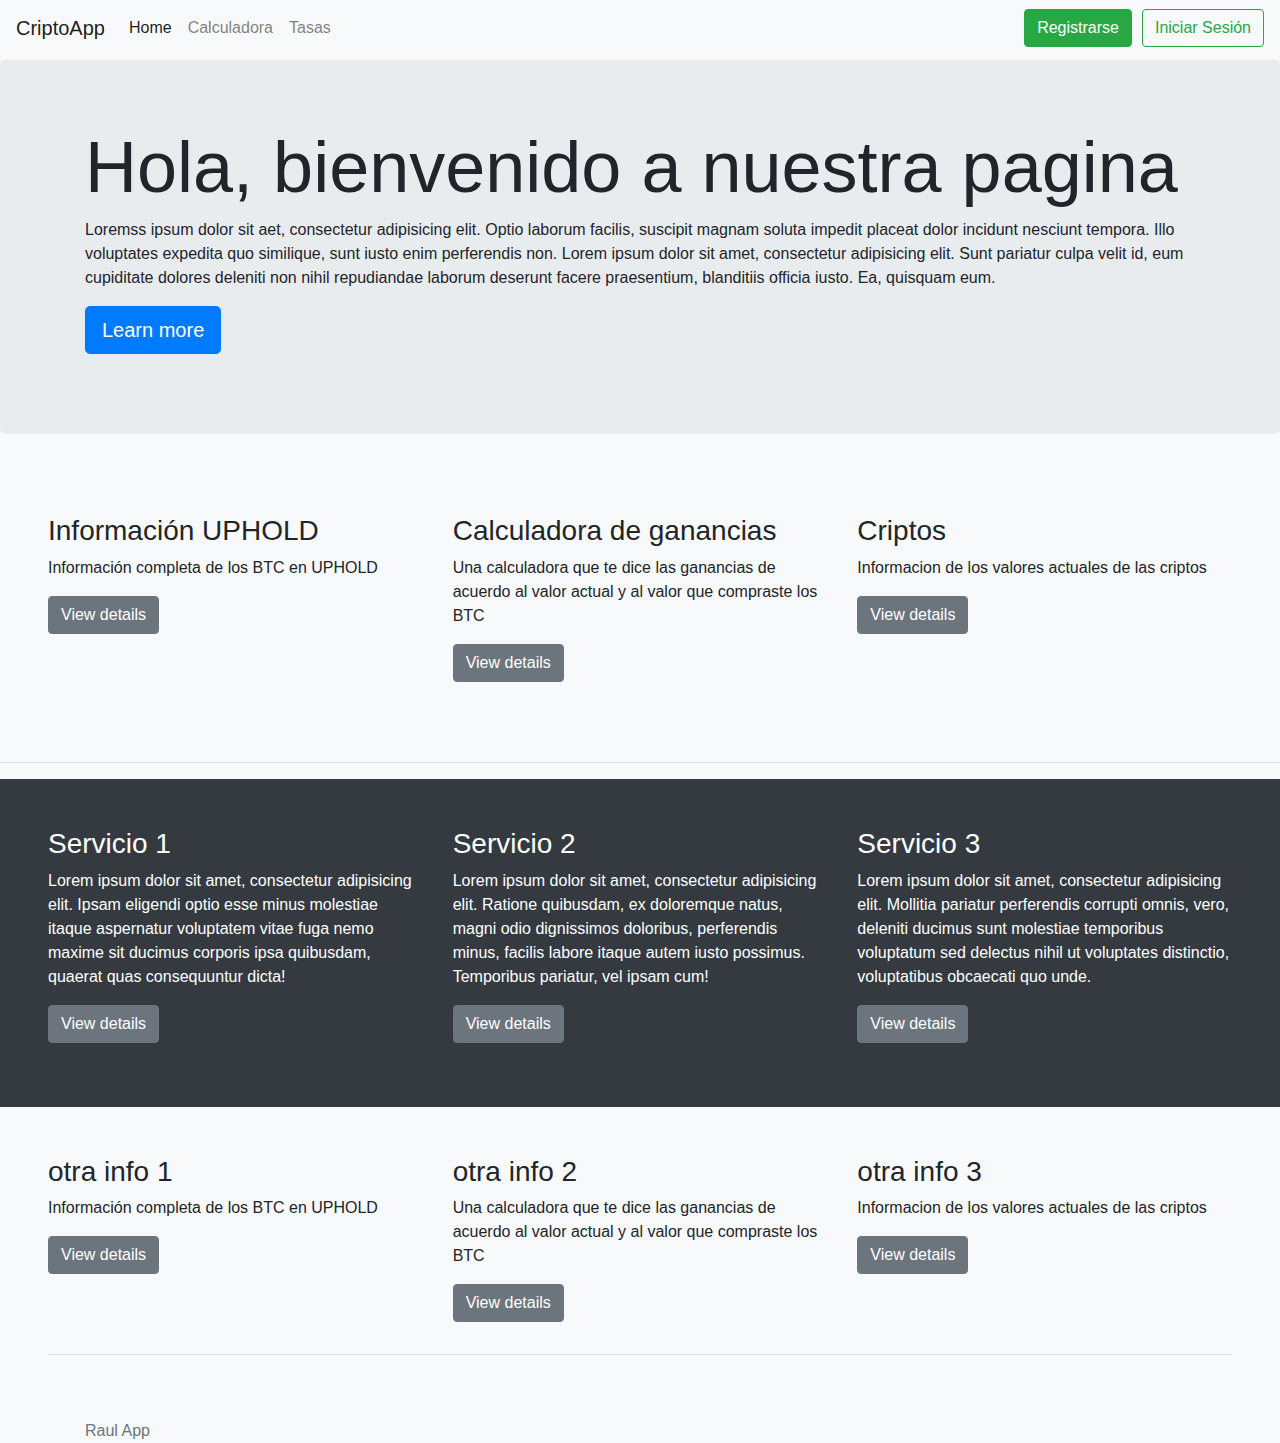
<file: vistas/index.html>
<!DOCTYPE html>
<html>

<head>
	<title>Dashboard</title>
	<meta charset="utf-8">
	<meta autor="Raul">
	<meta name="viewport" content="width=device-width, initial-scale=1, shrink-to-fit=no">
	<!-- <link rel="stylesheet" href="https://stackpath.bootstrapcdn.com/bootstrap/4.1.3/css/bootstrap.min.css" integrity="sha384-MCw98/SFnGE8fJT3GXwEOngsV7Zt27NXFoaoApmYm81iuXoPkFOJwJ8ERdknLPMO" crossorigin="anonymous"> -->
	<link rel="stylesheet" href="../bootstrap-4.1.3-dist/css/bootstrap.css">
	<script src="../bootstrap-4.1.3-dist/jquery-3.3.1.min.js"></script>
	<link rel="stylesheet" type="text/css" href="./estilos2.css">

</head>



<body class="bg-light ">
	<header>
		<nav class="navbar fixed-top navbar-expand-md navbar-light bg-light">
			<a class="navbar-brand" href="./index.html">CriptoApp</a>
			<button class="navbar-toggler" type="button" data-toggle="collapse" data-target="#navbarSupportedContent"
			 aria-controls="navbarSupportedContent" aria-expanded="false" aria-label="Toggle navigation">
				<span class="navbar-toggler-icon"></span>
			</button>

			<div class="collapse navbar-collapse" id="navbarSupportedContent">
				<ul class="navbar-nav mr-auto">
					<li class="nav-item active">
						<a class="nav-link" href="#top">Home <span class="sr-only">(current)</span></a>
					</li>
					<li class="nav-item">
						<a class="nav-link" href="./calculadora.html">Calculadora</a>
					</li>
					<li class="nav-item">
						<a class="nav-link " href="./tasas.html">Tasas</a>
					</li>
				</ul>
				<form class="form-inline my-2 my-lg-0">
					<a id="btn_registro" class="btn btn-outline-success active" href="./registro.html" role="button">Registrarse</a>
					<a id="btn_login" class="btn btn-outline-success" href="./login.html" role="button">Iniciar Sesión</a>
				</form>
			</div>
		</nav>

	</header>

	<main>
		<div class="jumbotron" id="top">
			<div class="container text-left">
				<h1 class="display-3">Hola, bienvenido a nuestra pagina </h1>
				<p>
					Loremss ipsum dolor sit aet, consectetur adipisicing elit. Optio laborum facilis, suscipit magnam soluta impedit
					placeat dolor incidunt nesciunt tempora. Illo voluptates expedita quo similique, sunt iusto enim perferendis non.
					Lorem ipsum dolor sit amet, consectetur adipisicing elit. Sunt pariatur culpa velit id, eum cupiditate dolores
					deleniti non nihil repudiandae laborum deserunt facere praesentium, blanditiis officia iusto. Ea, quisquam eum. 
				<p>
				<a class="btn btn-primary btn-lg" href="#" role="button">Learn more</a></p>
			</div>
		</div>
		<div class="container-fluid segmento p-5">
			<!-- Example row of columns -->
			<div class="row">
				<div class="col-md-4">
					<h3>Información UPHOLD</h3>
					<p>Información completa de los BTC en UPHOLD</p>
					<p><a class="btn btn-secondary" href="./full_info.html" role="button">View details </a></p>
				</div>
				<div class="col-md-4">
					<h3>Calculadora de ganancias</h3>
					<p>Una calculadora que te dice las ganancias de acuerdo al valor actual y al valor que compraste los BTC </p>
					<p><a class="btn btn-secondary" href="./full_info.html#calculadora" role="button">View details </a></p>
				</div>
				<div class="col-md-4">
					<h3>Criptos </h3>
					<p id="cuidado">Informacion de los valores actuales de las criptos </p>
					<p id="cuidado"><a role="button" href="" class="btn btn-secondary"> View details</a></p>
				</div>
			</div>
		</div>
		<hr>

		<div class="container-fluid bg-dark segmento p-5">
			<div class="row">
				<div class="col-md-4">
					<h3 class="text-white">Servicio 1 </h3>
					<p class="text-white">Lorem ipsum dolor sit amet, consectetur adipisicing elit. Ipsam eligendi optio esse minus
						molestiae itaque aspernatur voluptatem vitae fuga nemo maxime sit ducimus corporis ipsa quibusdam, quaerat quas
						consequuntur dicta!</p>
					<p><a class="btn btn-secondary" href="./full_info.html" role="button">View details </a></p>
				</div>
				<div class="col-md-4">
					<h3 class="text-white">Servicio 2</h3>
					<p class="text-white">Lorem ipsum dolor sit amet, consectetur adipisicing elit. Ratione quibusdam, ex doloremque
						natus, magni odio dignissimos doloribus, perferendis minus, facilis labore itaque autem iusto possimus.
						Temporibus
						pariatur, vel ipsam cum!</p>
					<p><a class="btn btn-secondary" href="./full_info.html#calculadora" role="button">View details </a></p>
				</div>
				<div class="col-md-4">
					<h3 class="text-white">Servicio 3</h3>
					<p class="text-white">Lorem ipsum dolor sit amet, consectetur adipisicing elit. Mollitia pariatur perferendis
						corrupti omnis, vero, deleniti ducimus sunt molestiae temporibus voluptatum sed delectus nihil ut voluptates
						distinctio, voluptatibus obcaecati quo unde. </p>
					<p><a role="button" href="" class="btn btn-secondary"> View details</a></p>
				</div>
			</div>
		</div>


		<div class="container-fluid segmento p-5">
			<!-- Example row of columns -->
			<div class="row">
				<div class="col-md-4">
					<h3>otra info 1</h3>
					<p>Información completa de los BTC en UPHOLD</p>
					<p><a class="btn btn-secondary" href="./full_info.html" role="button">View details </a></p>
				</div>
				<div class="col-md-4">
					<h3>otra info 2</h3>
					<p>Una calculadora que te dice las ganancias de acuerdo al valor actual y al valor que compraste los BTC </p>
					<p><a class="btn btn-secondary" href="./full_info.html#calculadora" role="button">View details </a></p>
				</div>
				<div class="col-md-4">
					<h3>otra info 3</h3>
					<p>Informacion de los valores actuales de las criptos </p>
					<p><a role="button" href="" class="btn btn-secondary"> View details</a></p>
				</div>
		</div>
		<hr>
	</main>
	<footer class="footer ">
		<div class="container">
			<span class="text-muted text-center">Raul App </span>
		</div>
	</footer>

	
	<script src="../bootstrap-4.1.3-dist/popper.js"></script>
	<script src="../bootstrap-4.1.3-dist/js/bootstrap.js"></script>
	<script src="../prueba.js"></script>
</body>


</html>
</file>
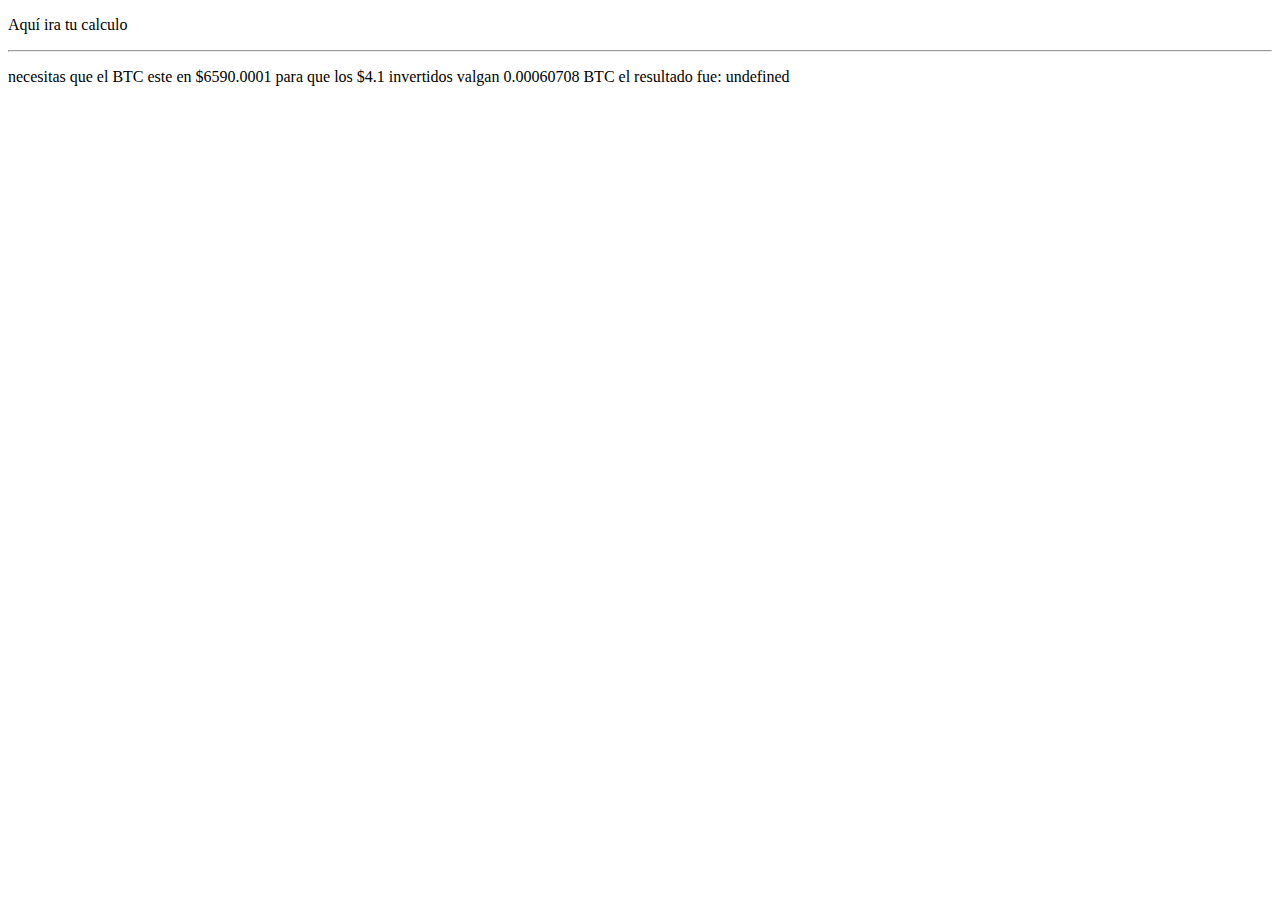
<file: vistas/calculo.html>
<!DOCTYPE html>
<html>
<head>
	<title>calculo</title>
	<meta charset="utf-8">
</head>
<body>
	<p>Aquí ira tu calculo <br></p><hr>
	<p id="calculo"></p>
	<script type="text/javascript">
 	 	console.log("entre");
		var btc= 1;
		var tasa_usd = 6590.0001;
		var usd = 4.10;
		var xbtc= 0.00060708;
		var x1;
		var bandera= false;
				console.log("btc:"+btc);
				console.log("usd:"+usd);
				console.log("tasa_usd:"+tasa_usd);
				console.log("xbtc:"+xbtc);
		while (bandera)
		{
			console.log("entro");
			x1 = (usd*btc)/tasa_usd;

			if (x1 == xbtc) {
				console.log("entro");
				console.log("btc:"+btc);
				console.log("usd:"+usd);
				console.log("tasa_usd:"+tasa_usd);
				console.log("xbtc:"+xbtc);
				bandera = true;
			}else
			{	
				console.log("entro1 ");
				tasa_usd = tasa_usd + 0.0001;
				tasa_usd.toFixed(8);
				console.log("entro2");
				console.log("btc:"+btc);
				console.log("usd:"+usd);
				console.log("tasa_usd:"+tasa_usd);
				console.log("xbtc:"+xbtc);
			}

		}


		


		document.writeln("necesitas que el BTC este en $"+tasa_usd+" para que los $"+usd+" invertidos valgan "+xbtc +" BTC el resultado fue: "+x1 );



	</script>




</body>
</html>
</file>
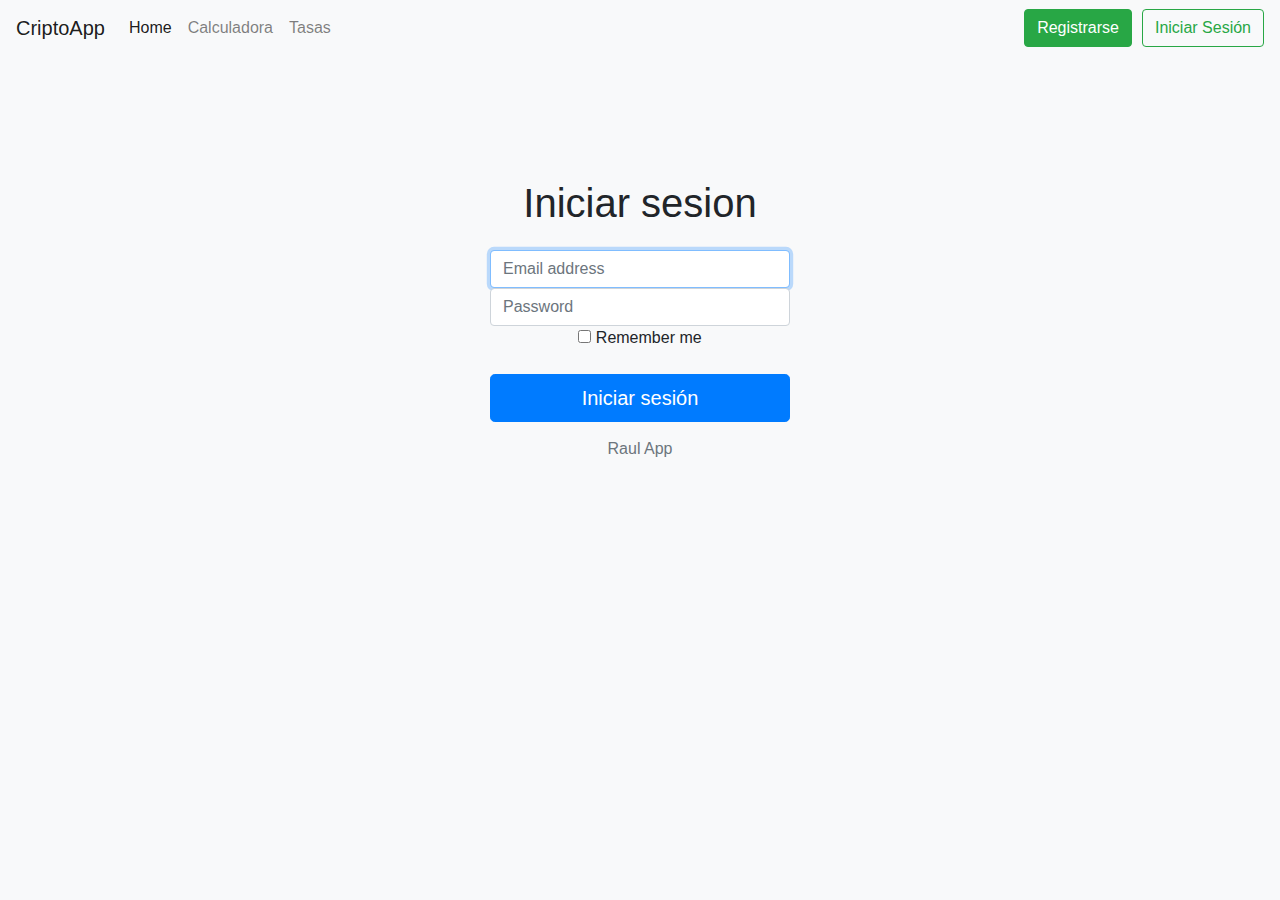
<file: vistas/login.html>
<!DOCTYPE html>
<html lang="en">

<head>
	<title> Iniciar Sesión</title>
	<meta charset="utf-8">
	<meta autor="Raul">
	<meta name="viewport" content="width=device-width, initial-scale=1, shrink-to-fit=no">
	<link rel="stylesheet" href="../bootstrap-4.1.3-dist/css/bootstrap.css">
	<link rel="stylesheet" type="text/css" href="./estilos2.css">
</head>



<body class="text-center bg-light">
	<header>
		<nav class="navbar fixed-top navbar-expand-md navbar-light bg-light">
			<a class="navbar-brand" href="./index.html">CriptoApp</a>
			<button class="navbar-toggler" type="button" data-toggle="collapse" data-target="#navbarSupportedContent"
			 aria-controls="navbarSupportedContent" aria-expanded="false" aria-label="Toggle navigation">
				<span class="navbar-toggler-icon"></span>
			</button>

			<div class="collapse navbar-collapse" id="navbarSupportedContent">
				<ul class="navbar-nav mr-auto">
					<li class="nav-item active">
						<a class="nav-link" href="#top">Home <span class="sr-only">(current)</span></a>
					</li>
					<li class="nav-item">
						<a class="nav-link" href="./calculadora.html">Calculadora</a>
					</li>
					<li class="nav-item">
						<a class="nav-link " href="./tasas.html">Tasas</a>
					</li>
				</ul>
				<form class="form-inline my-2 my-lg-0">
					<a id="btn_registro" class="btn btn-outline-success active" href="./registro.html" role="button">Registrarse</a>
					<a id="btn_login" class="btn btn-outline-success" href="./login.html" role="button">Iniciar Sesión</a>
				</form>
			</div>
		</nav>
	</header>
	<main>
		<div id="login" class="container-fluid">

			<h1>Iniciar sesion</h1>
			<form id="form-signin">
				<label for="inputEmail" class="sr-only ">Email address</label>
				<input type="email" id="inputEmail" class="form-control" placeholder="Email address" required autofocus>
				<label for="inputPassword" class="sr-only">Password</label>
				<input type="password" id="inputPassword" class="form-control" placeholder="Password" required>
				<div class="checkbox mb-3 text-center">
					<label>
						<input type="checkbox" value="remember-me"> Remember me
					</label>
				</div>
				<button class="btn btn-lg btn-primary btn-block" type="submit">Iniciar sesión</button>
			</form>
		</div>
	</main>

	<footer class="footer text center">
		<div class="container">
			<span class="text-muted">Raul App</span>
		</div>
	</footer>

	<script src="../bootstrap-4.1.3-dist/jquery-3.3.1.min.js"></script>
	<script src="../bootstrap-4.1.3-dist/popper.js"></script>
	<script src="../bootstrap-4.1.3-dist/js/bootstrap.js"></script>
</body>

</html>
</file>
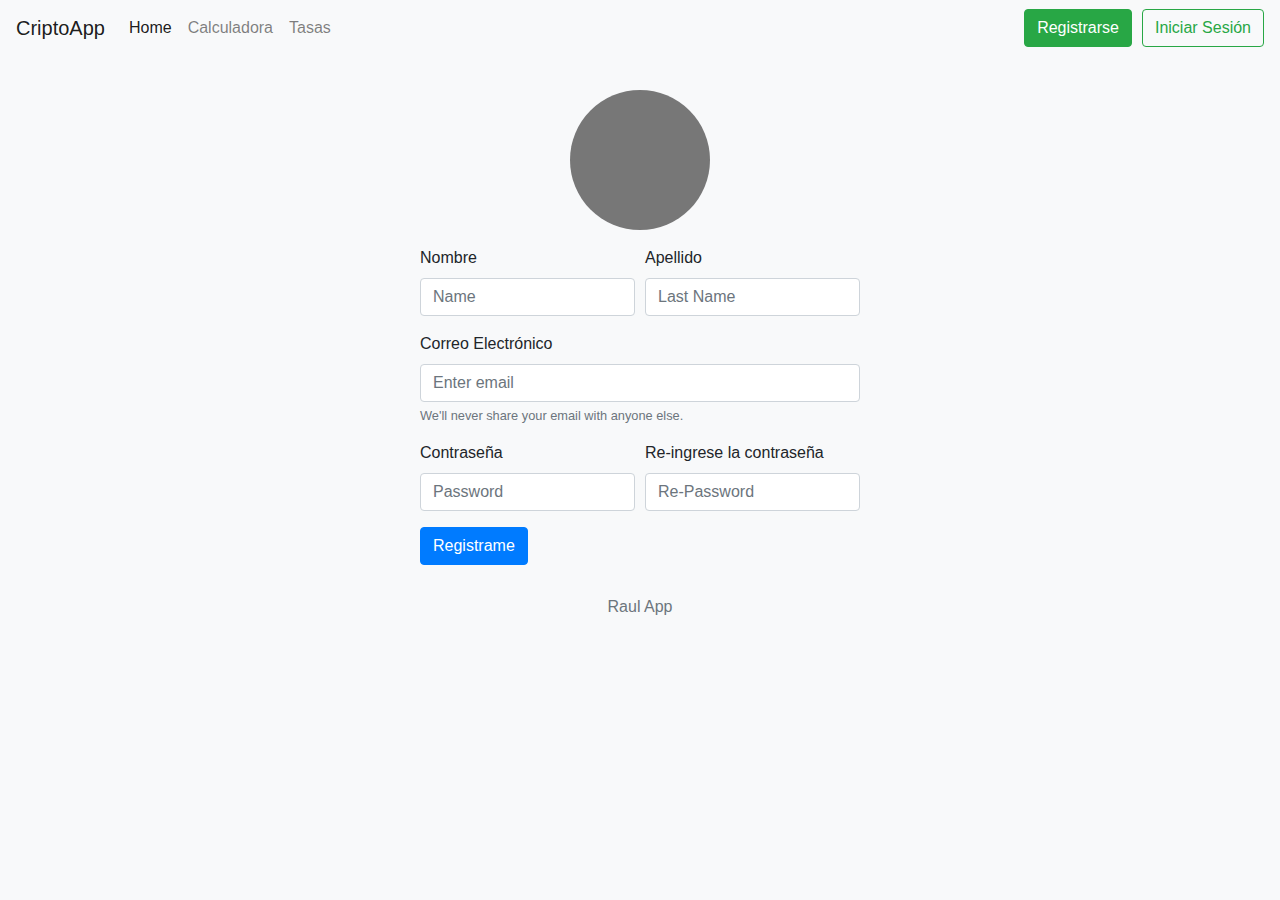
<file: vistas/perfil.html>
<html lang="en">

<head>
    <meta charset="UTF-8">
    <meta autor="Raul">
    <meta name="viewport" content="width=device-width, initial-scale=1, shrink-to-fit=no">
    <link rel="stylesheet" href="../bootstrap-4.1.3-dist/css/bootstrap.css">
    <link rel="stylesheet" type="text/css" href="./estilos2.css">
    <title>Perfil de usuario</title>
</head>

<body class="container bg-light">
    <header>
        <nav class="navbar fixed-top navbar-expand-md navbar-light bg-light">
            <a class="navbar-brand" href="./index.html">CriptoApp</a>
            <button class="navbar-toggler" type="button" data-toggle="collapse" data-target="#navbarSupportedContent"
                aria-controls="navbarSupportedContent" aria-expanded="false" aria-label="Toggle navigation">
                <span class="navbar-toggler-icon"></span>
            </button>

            <div class="collapse navbar-collapse" id="navbarSupportedContent">
                <ul class="navbar-nav mr-auto">
                    <li class="nav-item active">
                        <a class="nav-link" href="#top">Home <span class="sr-only">(current)</span></a>
                    </li>
                    <li class="nav-item">
                        <a class="nav-link" href="./calculadora.html">Calculadora</a>
                    </li>
                    <li class="nav-item">
                        <a class="nav-link " href="./tasas.html">Tasas</a>
                    </li>
                </ul>
                <form class="form-inline my-2 my-lg-0">
                    <a id="btn_registro" class="btn btn-outline-success active" href="./registro.html" role="button">Registrarse</a>
                    <a id="btn_login" class="btn btn-outline-success" href="./login.html" role="button">Iniciar Sesión</a>
                </form>
            </div>
        </nav>


    </header>


    <main id="perfil">
        <div class="container">

            <form id="form-register">
                <div class="row ">
                    <div class="mx-auto mb-3  ">
                        <img id="imagen" class="rounded-circle" src="[data-uri]"
                            alt="Generic placeholder image" width="140" height="140">
                    </div>
                </div>
                <div class="form-row">
                    <div class="form-group col-6">
                        <label for="exampleNombre">Nombre</label>
                        <input type="text" class="form-control" id="exampleNombre" placeholder="Name">
                    </div>

                    <div class="form-group col-6">
                        <label for="exampleApellido">Apellido</label>
                        <input type="text" class="form-control" id="exampleApellido" placeholder="Last Name">
                    </div>
                </div>
                <div class="form-group">
                    <label for="exampleInputEmail1">Correo Electrónico</label>
                    <input type="email" class="form-control" id="exampleInputEmail1" aria-describedby="emailHelp"
                        placeholder="Enter email">
                    <small id="emailHelp" class="form-text text-muted">We'll never share your email with anyone else.</small>
                </div>

                <div class="form-row">
                    <div class="form-group col-6">
                        <label for="exampleInputPassword1">Contraseña</label>
                        <input type="password" class="form-control" id="exampleInputPassword1" placeholder="Password">
                    </div>

                    <div class="form-group col-6">
                        <label for="exampleInputPassword2">Re-ingrese la contraseña</label>
                        <input type="password" class="form-control" id="exampleInputPassword2" placeholder="Re-Password">
                    </div>
                </div>
                
                <button type="submit" class=" btn  btn-primary">Registrame</button>
                
                
            </form>
        </div>

    </main>



    <footer class="footer text-center">
        <div class="container">
            <span class="text-muted ">Raul App </span>
        </div>
    </footer>

    <script src="../bootstrap-4.1.3-dist/jquery-3.3.1.min.js"></script>
    <script src="../bootstrap-4.1.3-dist/popper.js"></script>
    <script src="../bootstrap-4.1.3-dist/js/bootstrap.js"></script>
</body>

</html>
</file>
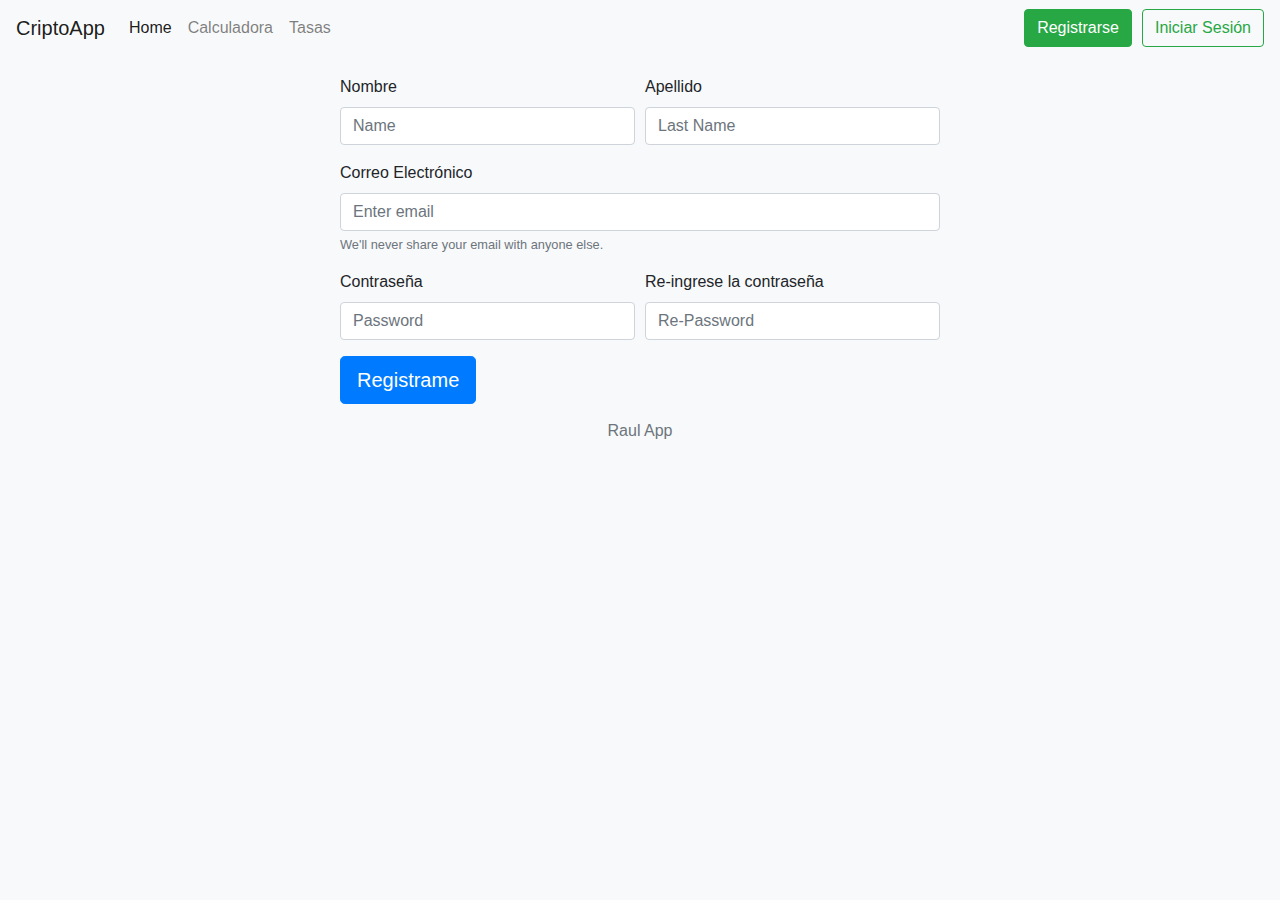
<file: vistas/registro.html>
<!DOCTYPE html>
<html lang="en">
<head>
	<title>Registro</title>
	<meta charset="utf-8">
	<meta autor="Raul">
	<meta name="viewport" content="width=device-width, initial-scale=1, shrink-to-fit=no">
	<!-- <link rel="stylesheet" href="https://stackpath.bootstrapcdn.com/bootstrap/4.1.3/css/bootstrap.min.css" integrity="sha384-MCw98/SFnGE8fJT3GXwEOngsV7Zt27NXFoaoApmYm81iuXoPkFOJwJ8ERdknLPMO" crossorigin="anonymous"> -->
	<link rel="stylesheet" href="../bootstrap-4.1.3-dist/css/bootstrap.css">
	<link rel="stylesheet" type="text/css" href="./estilos2.css">

</head>


<body class="container bg-light">
	<header>
		<nav class="navbar fixed-top navbar-expand-md navbar-light bg-light">
			<a class="navbar-brand" href="./index.html">CriptoApp</a>
			<button class="navbar-toggler" type="button" data-toggle="collapse" data-target="#navbarSupportedContent"
			 aria-controls="navbarSupportedContent" aria-expanded="false" aria-label="Toggle navigation">
				<span class="navbar-toggler-icon"></span>
			</button>

			<div class="collapse navbar-collapse" id="navbarSupportedContent">
				<ul class="navbar-nav mr-auto">
					<li class="nav-item active">
						<a class="nav-link" href="#top">Home <span class="sr-only">(current)</span></a>
					</li>
					<li class="nav-item">
						<a class="nav-link" href="./calculadora.html">Calculadora</a>
					</li>
					<li class="nav-item">
						<a class="nav-link " href="./tasas.html">Tasas</a>
					</li>
				</ul>
				<form class="form-inline my-2 my-lg-0">
					<a id="btn_registro" class="btn btn-outline-success active" href="./registro.html" role="button">Registrarse</a>
					<a id="btn_login" class="btn btn-outline-success" href="./login.html" role="button">Iniciar Sesión</a>
				</form>
			</div>
		</nav>
	</header>
	<main>
		<div class="container">
			<form id="form-register" action="./reg.php" method="POST">
				<div class="form-row">
					<div class="form-group col-6">
						<label for="nombreu">Nombre</label>
						<input type="text" class="form-control" name= "nombreu" id="nombreu" placeholder="Name">
					</div>

					<div class="form-group col-6">
						<label for="apellidou">Apellido</label>
						<input type="text" class="form-control" name="apellidou" id="apellidou" placeholder="Last Name">
					</div>
				</div>
				<div class="form-group">
					<label for="emailu">Correo Electrónico</label>
					<input type="email" class="form-control" name="emailu" id="emailu" aria-describedby="emailHelp" placeholder="Enter email">
					<small id="emailHelp" class="form-text text-muted">We'll never share your email with anyone else.</small>
				</div>

				<div class="form-row">
					<div class="form-group col-6">
						<label for="passwordu">Contraseña</label>
						<input type="password" class="form-control" name="passwordu" id="passwordu" placeholder="Password">
					</div>

					<div class="form-group col-6">
						<label for="exampleInputPassword2">Re-ingrese la contraseña</label>
						<input type="password" class="form-control" id="exampleInputPassword2" placeholder="Re-Password">
					</div>
				</div>

				<button type="submit" class="btn btn-lg btn-primary">Registrame</button>

			</form>
		</div>

	</main>
	<footer class="footer text-center">
		<div class="container">
			<span class="text-muted ">Raul App </span>
		</div>
	</footer>
	<script src="../bootstrap-4.1.3-dist/jquery-3.3.1.min.js"></script>
	<script src="../bootstrap-4.1.3-dist/popper.js"></script>
	<script src="../bootstrap-4.1.3-dist/js/bootstrap.js"></script>



</body>





</html>
</file>
<file: vistas/estilos2.css>
body{
	margin-top: 60px;
	/* margin-bottom: 40px; */
	}
 
#login{
	margin-top: 14%;
	/*width: 1278px;
	align-content: center;
	align-items: center;*/
}

#btn_registro{

	margin-right: 10px;
}
#btn_registroLogin{

	margin-bottom: 10px;
	margin-top: 10px;
}
/* #footer_registro{
	bottom: 0;
	width: 100%;
	margin-bottom: 0;
	margin-left: 40%;
	position: absolute;
	align-content: center;
	width: 100%;
}  */
#form-signin{
	width: 100%;
	max-width: 330px;
	padding: 15px;
	margin: auto;
}
#form-register{
	width: 100%;
	max-width: 630px;
	padding: 15px;
	margin: auto;
}
#perfil
{
	width: 100%;
	max-width: 530px;
	padding: 15px;
	margin: auto;
}
/* #imagen{
	margin-top: 5%;
	margin-left: 25%;
	margin-bottom: 5%;
} */
</file>
